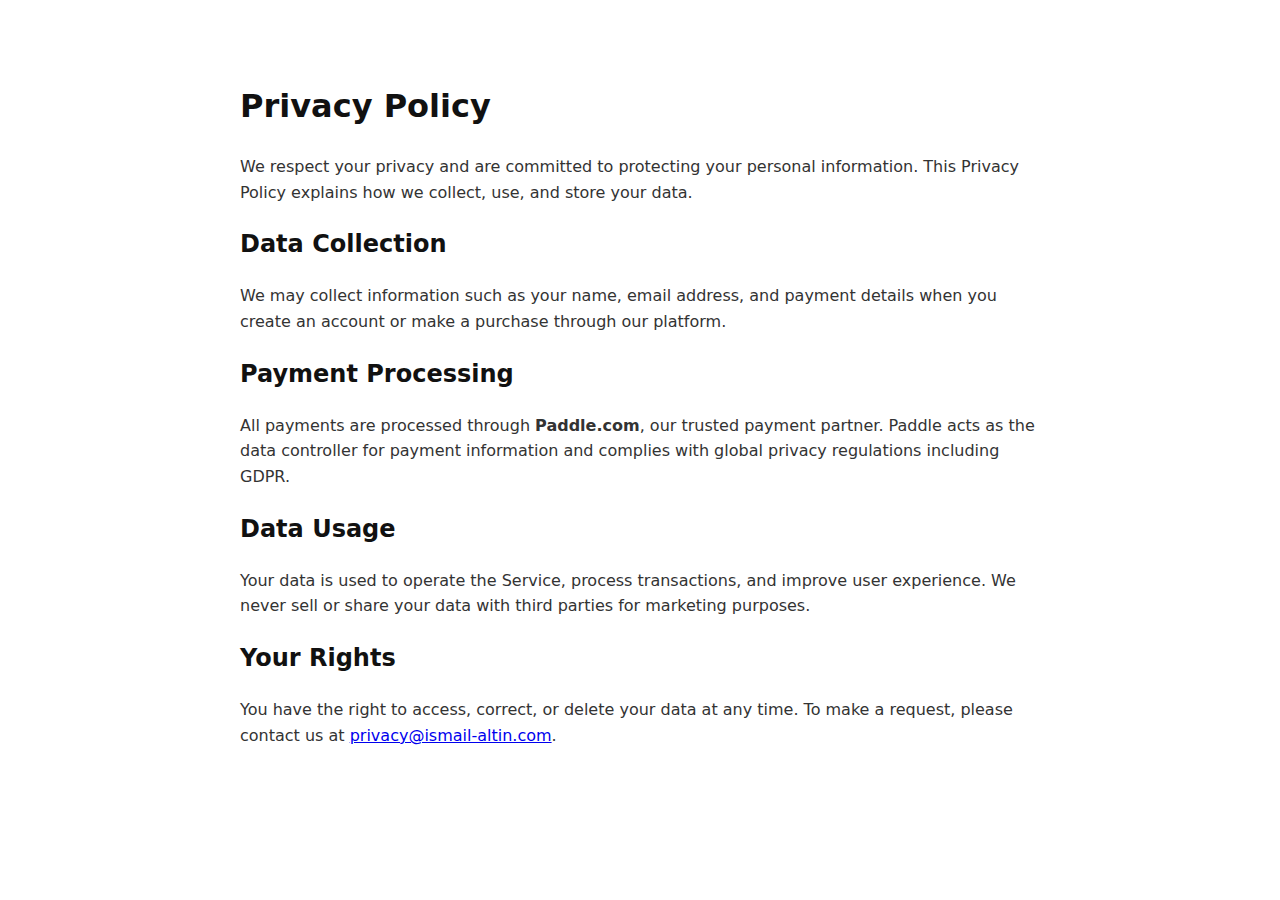
<file: privacy.html>
<!DOCTYPE html>
<html lang="en">
<head>
  <meta charset="UTF-8" />
  <meta name="viewport" content="width=device-width, initial-scale=1.0" />
  <title>Privacy Policy | İsmail Altın</title>
  <style>
    body { font-family: system-ui, sans-serif; max-width: 800px; margin: 40px auto; padding: 20px; line-height: 1.6; color: #333; }
    h1, h2 { color: #111; }
  </style>
</head>
<body>
  <h1>Privacy Policy</h1>
  <p>We respect your privacy and are committed to protecting your personal information. This Privacy Policy explains how we collect, use, and store your data.</p>

  <h2>Data Collection</h2>
  <p>We may collect information such as your name, email address, and payment details when you create an account or make a purchase through our platform.</p>

  <h2>Payment Processing</h2>
  <p>All payments are processed through <strong>Paddle.com</strong>, our trusted payment partner. Paddle acts as the data controller for payment information and complies with global privacy regulations including GDPR.</p>

  <h2>Data Usage</h2>
  <p>Your data is used to operate the Service, process transactions, and improve user experience. We never sell or share your data with third parties for marketing purposes.</p>

  <h2>Your Rights</h2>
  <p>You have the right to access, correct, or delete your data at any time. To make a request, please contact us at <a href="mailto:privacy@ismail-altin.com">privacy@ismail-altin.com</a>.</p>
</body>
</html>
</file>
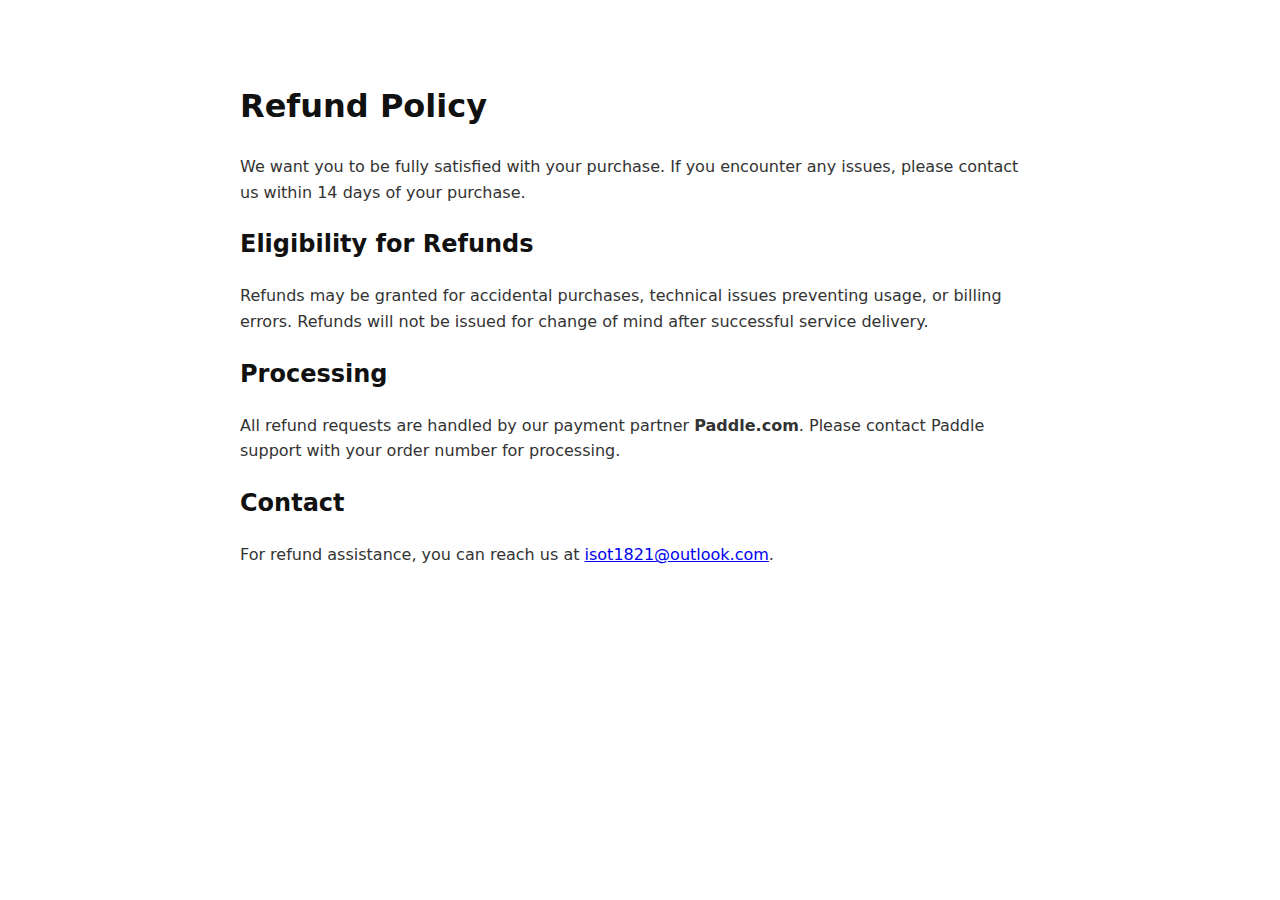
<file: refund.html>
<!DOCTYPE html>
<html lang="en">
<head>
  <meta charset="UTF-8" />
  <meta name="viewport" content="width=device-width, initial-scale=1.0" />
  <title>Refund Policy | İsmail Altın</title>
  <style>
    body { font-family: system-ui, sans-serif; max-width: 800px; margin: 40px auto; padding: 20px; line-height: 1.6; color: #333; }
    h1, h2 { color: #111; }
  </style>
</head>
<body>
  <h1>Refund Policy</h1>
  <p>We want you to be fully satisfied with your purchase. If you encounter any issues, please contact us within 14 days of your purchase.</p>

  <h2>Eligibility for Refunds</h2>
  <p>Refunds may be granted for accidental purchases, technical issues preventing usage, or billing errors. Refunds will not be issued for change of mind after successful service delivery.</p>

  <h2>Processing</h2>
  <p>All refund requests are handled by our payment partner <strong>Paddle.com</strong>. Please contact Paddle support with your order number for processing.</p>

  <h2>Contact</h2>
  <p>For refund assistance, you can reach us at <a href="mailto:support@ismail-altin.com">isot1821@outlook.com</a>.</p>
</body>
</html>
</file>
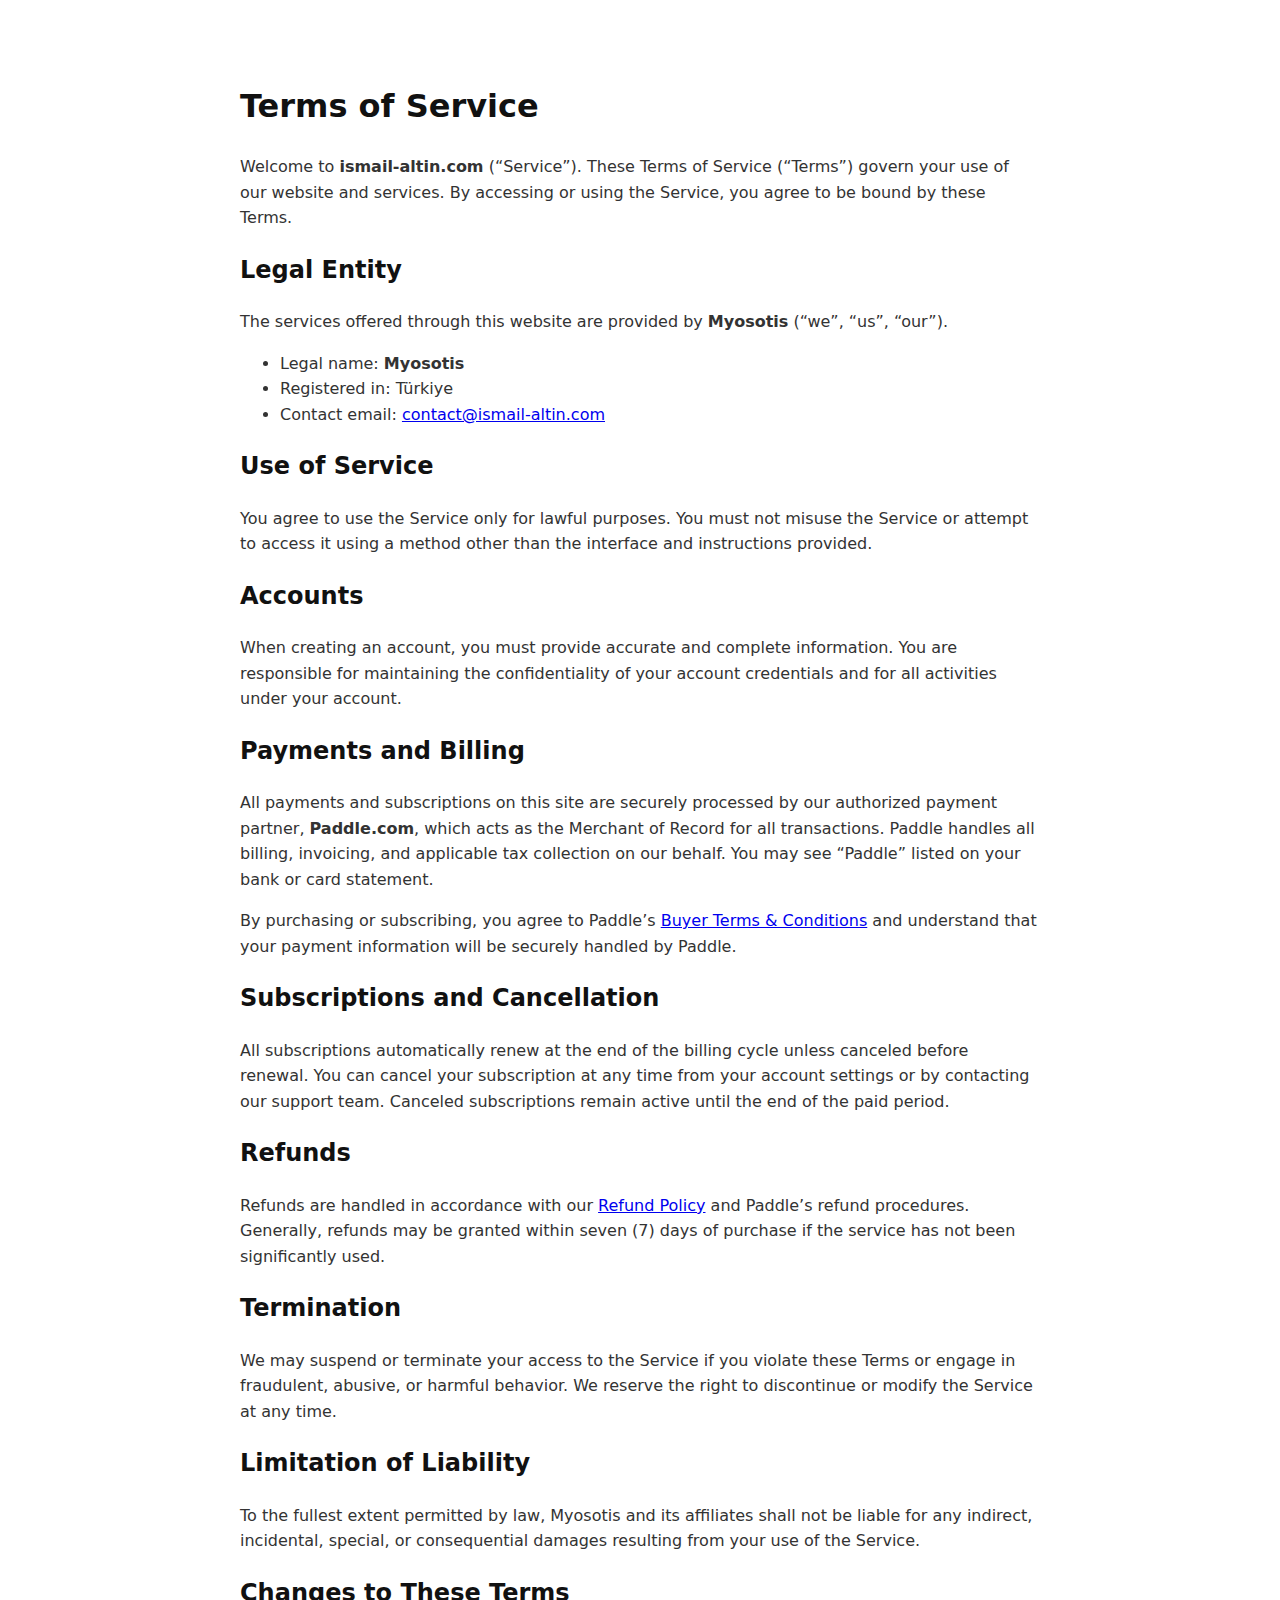
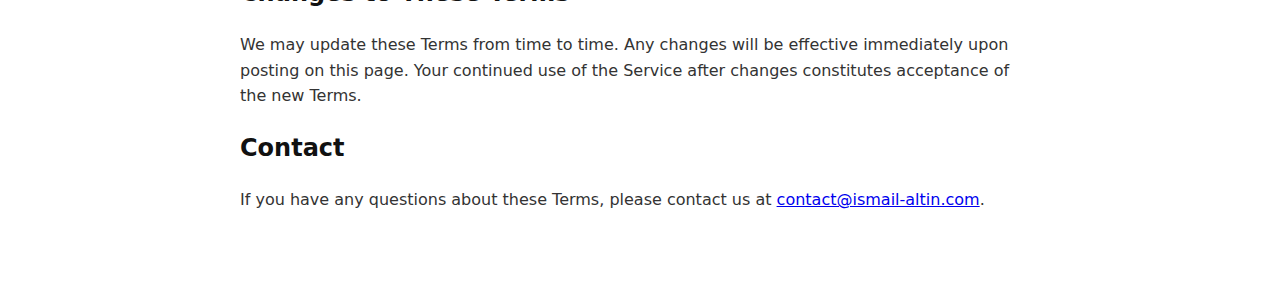
<file: terms.html>
<!DOCTYPE html>
<html lang="en">
<head>
  <meta charset="UTF-8" />
  <meta name="viewport" content="width=device-width, initial-scale=1.0" />
  <title>Terms of Service | İsmail Altın</title>
  <style>
    body {
      font-family: system-ui, sans-serif;
      max-width: 800px;
      margin: 40px auto;
      padding: 20px;
      line-height: 1.6;
      color: #333;
    }
    h1, h2 {
      color: #111;
    }
  </style>
</head>
<body>
  <h1>Terms of Service</h1>
  <p>Welcome to <strong>ismail-altin.com</strong> (“Service”). These Terms of Service (“Terms”) govern your use of our website and services. By accessing or using the Service, you agree to be bound by these Terms.</p>

  <h2>Legal Entity</h2>
  <p>The services offered through this website are provided by <strong>Myosotis</strong> (“we”, “us”, “our”).</p>
  <ul>
    <li>Legal name: <strong>Myosotis</strong></li>
    <li>Registered in: Türkiye</li>
    <li>Contact email: <a href="mailto:contact@ismail-altin.com">contact@ismail-altin.com</a></li>
  </ul>

  <h2>Use of Service</h2>
  <p>You agree to use the Service only for lawful purposes. You must not misuse the Service or attempt to access it using a method other than the interface and instructions provided.</p>

  <h2>Accounts</h2>
  <p>When creating an account, you must provide accurate and complete information. You are responsible for maintaining the confidentiality of your account credentials and for all activities under your account.</p>

  <h2>Payments and Billing</h2>
  <p>All payments and subscriptions on this site are securely processed by our authorized payment partner, <strong>Paddle.com</strong>, which acts as the Merchant of Record for all transactions. Paddle handles all billing, invoicing, and applicable tax collection on our behalf. You may see “Paddle” listed on your bank or card statement.</p>
  <p>By purchasing or subscribing, you agree to Paddle’s <a href="https://www.paddle.com/legal-buyers" target="_blank">Buyer Terms & Conditions</a> and understand that your payment information will be securely handled by Paddle.</p>

  <h2>Subscriptions and Cancellation</h2>
  <p>All subscriptions automatically renew at the end of the billing cycle unless canceled before renewal. You can cancel your subscription at any time from your account settings or by contacting our support team. Canceled subscriptions remain active until the end of the paid period.</p>

  <h2>Refunds</h2>
  <p>Refunds are handled in accordance with our <a href="/refund-policy">Refund Policy</a> and Paddle’s refund procedures. Generally, refunds may be granted within seven (7) days of purchase if the service has not been significantly used.</p>

  <h2>Termination</h2>
  <p>We may suspend or terminate your access to the Service if you violate these Terms or engage in fraudulent, abusive, or harmful behavior. We reserve the right to discontinue or modify the Service at any time.</p>

  <h2>Limitation of Liability</h2>
  <p>To the fullest extent permitted by law, Myosotis and its affiliates shall not be liable for any indirect, incidental, special, or consequential damages resulting from your use of the Service.</p>

  <h2>Changes to These Terms</h2>
  <p>We may update these Terms from time to time. Any changes will be effective immediately upon posting on this page. Your continued use of the Service after changes constitutes acceptance of the new Terms.</p>

  <h2>Contact</h2>
  <p>If you have any questions about these Terms, please contact us at <a href="mailto:contact@ismail-altin.com">contact@ismail-altin.com</a>.</p>
</body>
</html>
</file>
